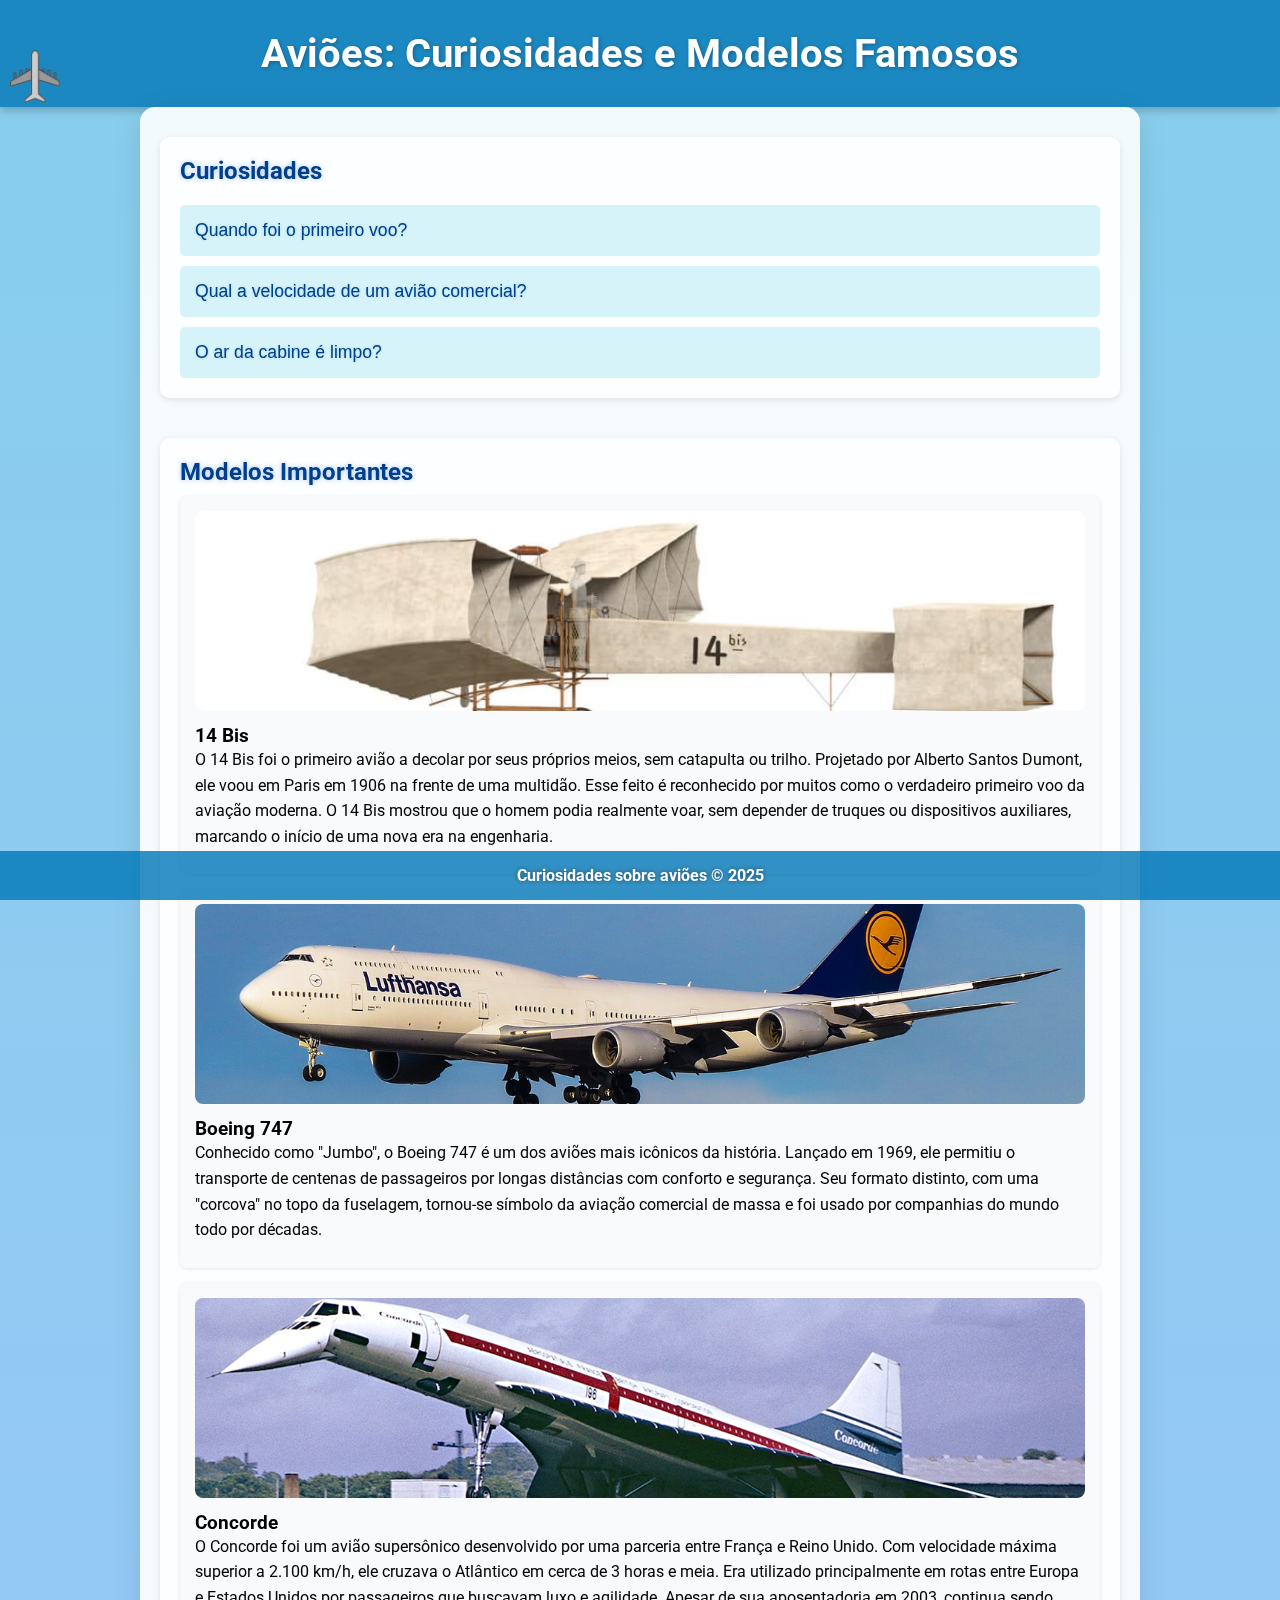
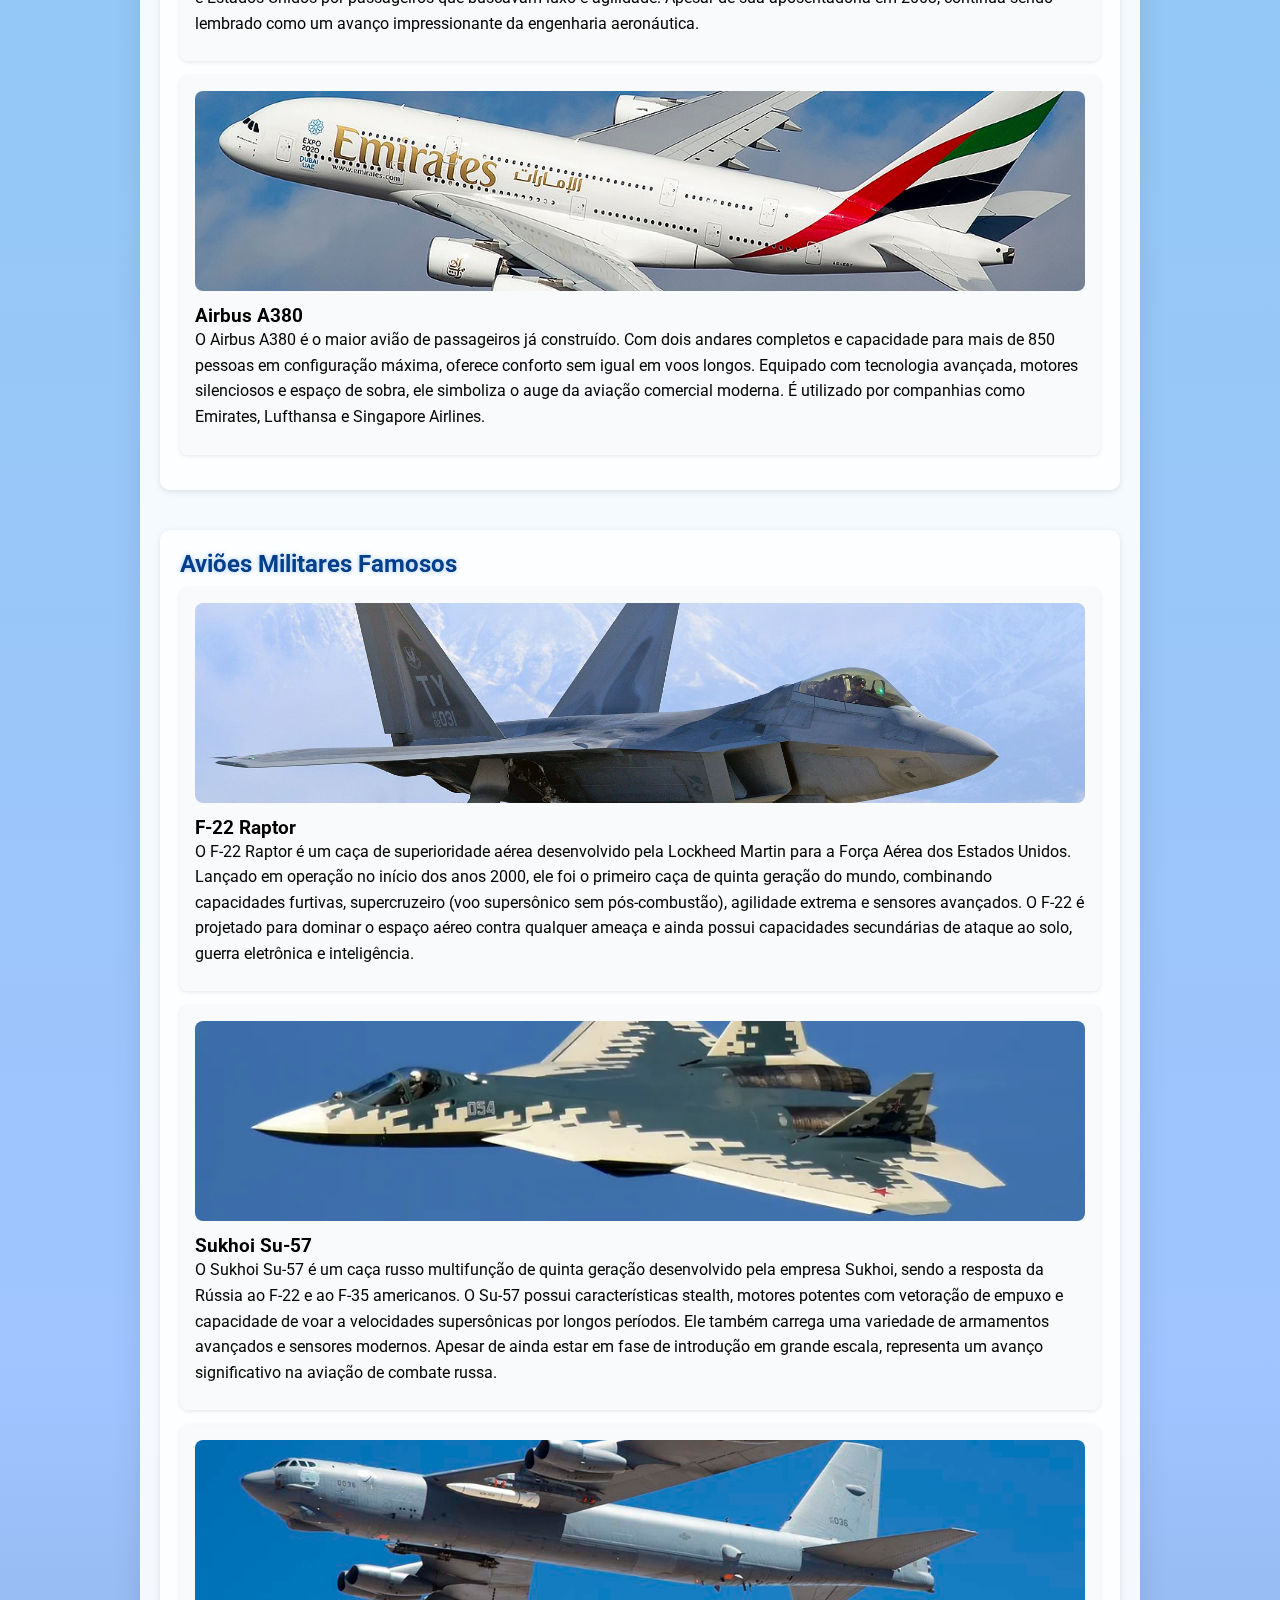
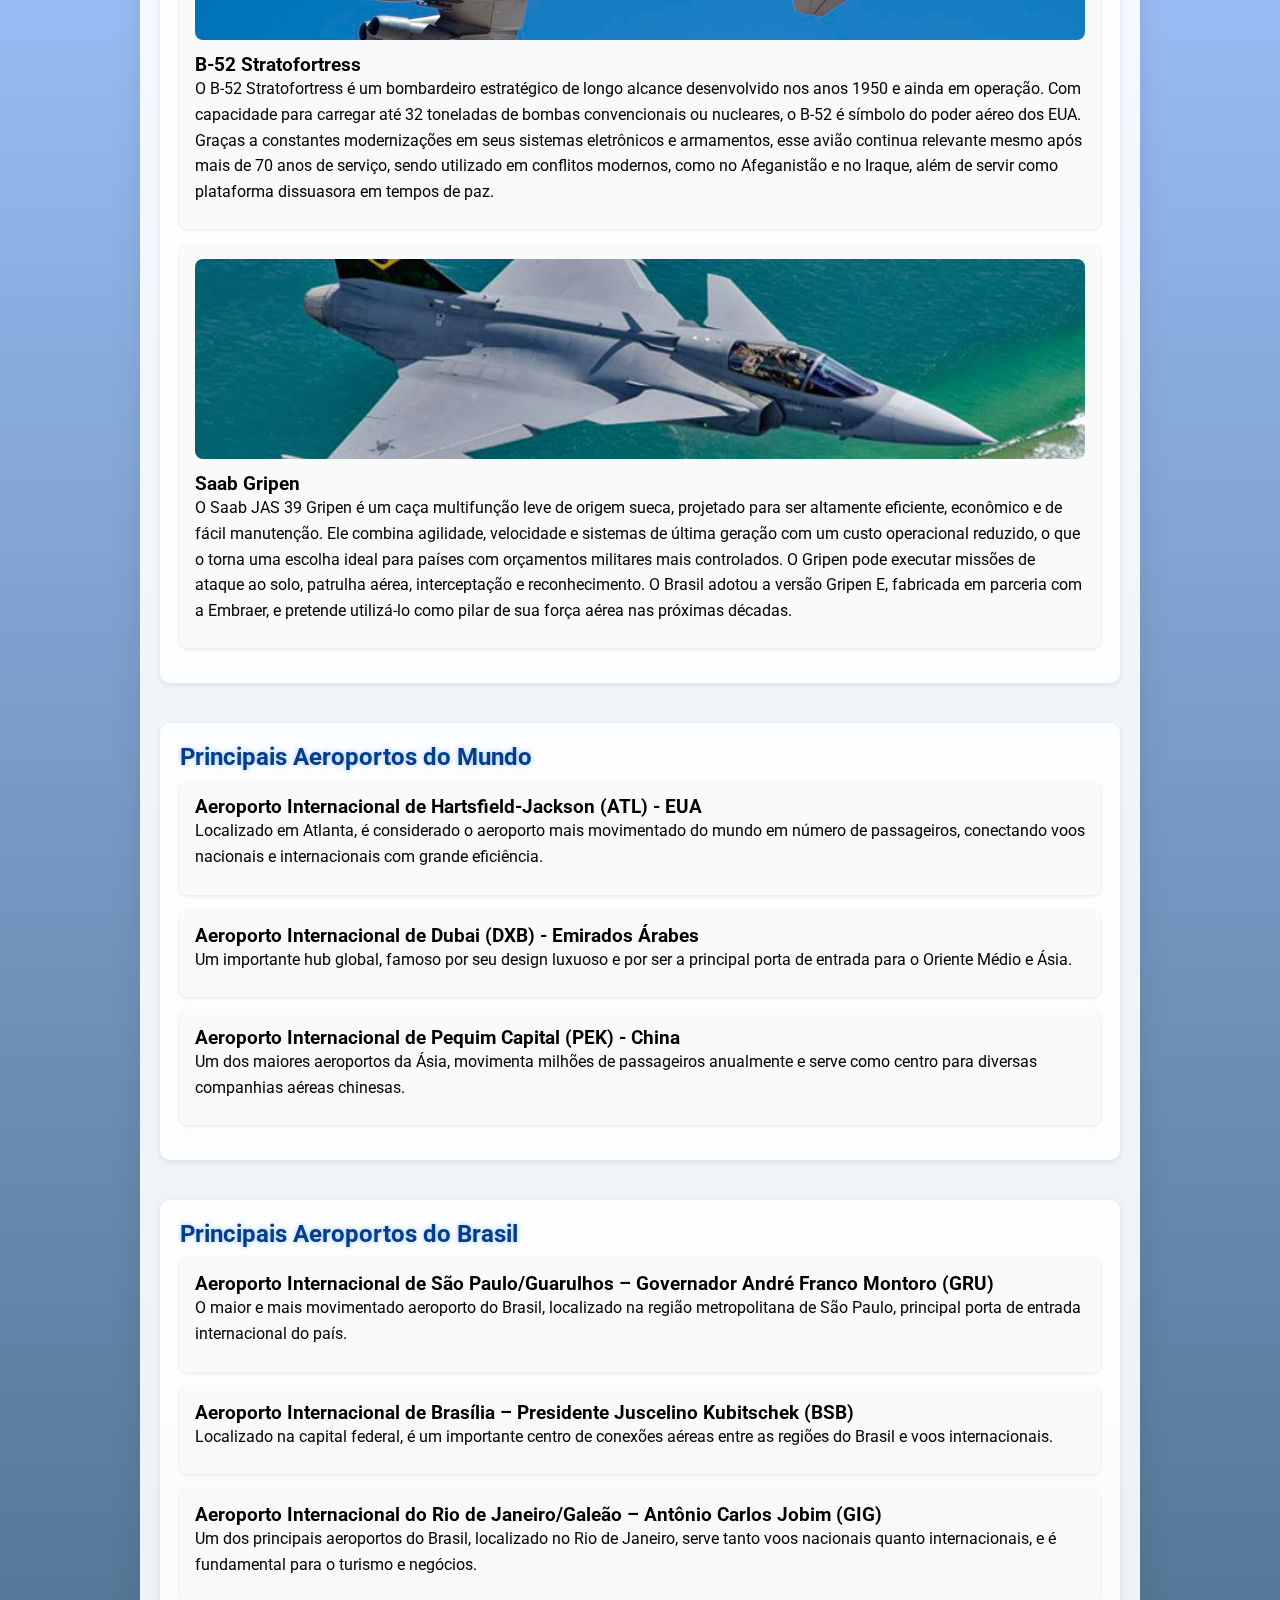
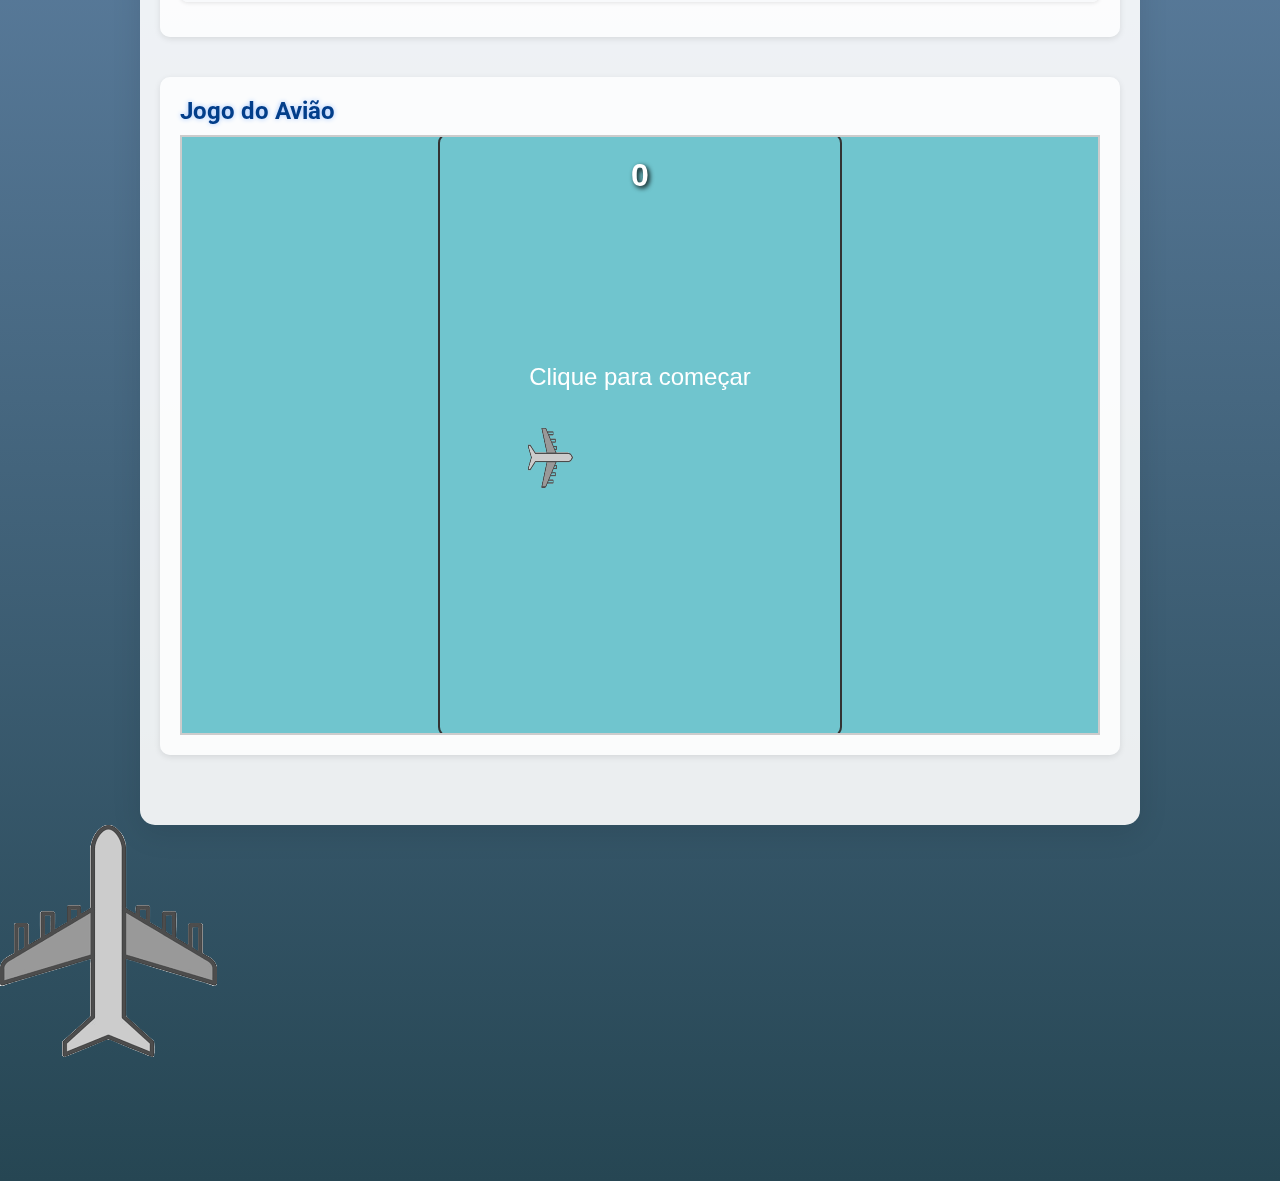
<file: index.html>
<!DOCTYPE html>
<html lang="pt-BR">

<head>
  <meta charset="UTF-8" />
  <meta name="viewport" content="width=device-width, initial-scale=1.0" />
  <title>Curiosidades sobre Aviões</title>
  <link href="https://fonts.googleapis.com/css2?family=Roboto:wght@400;700&display=swap" rel="stylesheet" />
  <link rel="stylesheet" href="style.css">
</head>

<body>
  <!-- Fundo do céu -->
  <div id="sky">
    <div class="cloud" id="cloud1"></div>
    <div class="cloud" id="cloud2"></div>
    <div class="cloud" id="cloud3"></div>
  </div>

  <header>
    <h1>Aviões: Curiosidades e Modelos Famosos</h1>
  </header>

  <main>
    <section id="curiosidades">
      <h2>Curiosidades</h2>
      <button class="accordion" id="voo">Quando foi o primeiro voo?</button>
      <div class="panel">
        <p>O primeiro voo público e bem-sucedido de um avião aconteceu em 1906, com o 14 Bis de Santos Dumont em Paris,
          sem ajuda externa. Esse voo foi um marco na história da aviação, pois foi realizado diante de testemunhas
          oficiais e provou que uma máquina mais pesada que o ar podia voar por seus próprios meios.</p>
      </div>
      <button class="accordion" id="velocidade">Qual a velocidade de um avião comercial?</button>
      <div class="panel">
        <p>Um avião comercial moderno, como um Boeing 737 ou Airbus A320, geralmente voa a cerca de 850 a 900 km/h. Essa
          velocidade permite que viagens internacionais sejam feitas em poucas horas, encurtando distâncias e conectando
          o mundo de forma rápida e eficiente.</p>
      </div>
      <button class="accordion" id="ar">O ar da cabine é limpo?</button>
      <div class="panel">
        <p>Sim! O ar da cabine é renovado constantemente por sistemas de ventilação com filtros HEPA, que removem até
          99,97% das partículas, incluindo vírus e bactérias. Esse ar é misturado com ar fresco vindo do lado de fora,
          garantindo uma atmosfera segura e confortável durante o voo.</p>
      </div>
    </section>

    <section>
      <h2>Modelos Importantes</h2>

      <div class="plane-box">
        <img src="img/14bis_29.avif" alt="14 Bis" />
        <h3>14 Bis</h3>
        <p>O 14 Bis foi o primeiro avião a decolar por seus próprios meios, sem catapulta ou trilho. Projetado por
          Alberto Santos Dumont, ele voou em Paris em 1906 na frente de uma multidão. Esse feito é reconhecido por
          muitos como o verdadeiro primeiro voo da aviação moderna. O 14 Bis mostrou que o homem podia realmente voar,
          sem depender de truques ou dispositivos auxiliares, marcando o início de uma nova era na engenharia.</p>
      </div>

      <div class="plane-box">
        <img src="img/Lufthansa_Boeing_747-8_(16093562187).jpg" alt="Boeing 747" />
        <h3>Boeing 747</h3>
        <p>Conhecido como "Jumbo", o Boeing 747 é um dos aviões mais icônicos da história. Lançado em 1969, ele permitiu
          o transporte de centenas de passageiros por longas distâncias com conforto e segurança. Seu formato distinto,
          com uma "corcova" no topo da fuselagem, tornou-se símbolo da aviação comercial de massa e foi usado por
          companhias do mundo todo por décadas.</p>
      </div>

      <div class="plane-box">
        <img src="img/concorde.png" alt="Concorde" />
        <h3>Concorde</h3>
        <p>O Concorde foi um avião supersônico desenvolvido por uma parceria entre França e Reino Unido. Com velocidade
          máxima superior a 2.100 km/h, ele cruzava o Atlântico em cerca de 3 horas e meia. Era utilizado principalmente
          em rotas entre Europa e Estados Unidos por passageiros que buscavam luxo e agilidade. Apesar de sua
          aposentadoria em 2003, continua sendo lembrado como um avanço impressionante da engenharia aeronáutica.</p>
      </div>

      <div class="plane-box">
        <img src="img/A6-EDY_A380_Emirates_31_jan_2013_jfk_(8442269364)_(cropped).jpg" alt="Airbus A380" />
        <h3>Airbus A380</h3>
        <p>O Airbus A380 é o maior avião de passageiros já construído. Com dois andares completos e capacidade para mais
          de 850 pessoas em configuração máxima, oferece conforto sem igual em voos longos. Equipado com tecnologia
          avançada, motores silenciosos e espaço de sobra, ele simboliza o auge da aviação comercial moderna. É
          utilizado por companhias como Emirates, Lufthansa e Singapore Airlines.</p>
      </div>
    </section>
    <section>
      <h2>Aviões Militares Famosos</h2>

      <div class="plane-box">
        <img src="img/images.jpg" alt="F-22 Raptor" />
        <h3>F-22 Raptor</h3>
        <p>O F-22 Raptor é um caça de superioridade aérea desenvolvido pela Lockheed Martin para a Força Aérea dos
          Estados Unidos. Lançado em operação no início dos anos 2000, ele foi o primeiro caça de quinta geração do
          mundo, combinando capacidades furtivas, supercruzeiro (voo supersônico sem pós-combustão), agilidade extrema e
          sensores avançados. O F-22 é projetado para dominar o espaço aéreo contra qualquer ameaça e ainda possui
          capacidades secundárias de ataque ao solo, guerra eletrônica e inteligência.</p>
      </div>

      <div class="plane-box">
        <img src="img/Sukhoi_Design_Bureau,_054,_Sukhoi_Su-57_(49581303977).jpg" alt="Sukhoi Su-57" />
        <h3>Sukhoi Su-57</h3>
        <p>O Sukhoi Su-57 é um caça russo multifunção de quinta geração desenvolvido pela empresa Sukhoi, sendo a
          resposta da Rússia ao F-22 e ao F-35 americanos. O Su-57 possui características stealth, motores potentes com
          vetoração de empuxo e capacidade de voar a velocidades supersônicas por longos períodos. Ele também carrega
          uma variedade de armamentos avançados e sensores modernos. Apesar de ainda estar em fase de introdução em
          grande escala, representa um avanço significativo na aviação de combate russa.</p>
      </div>

      <div class="plane-box">
        <img src="img/b52.jpg" alt="B-52 Stratofortress" />
        <h3>B-52 Stratofortress</h3>
        <p>O B-52 Stratofortress é um bombardeiro estratégico de longo alcance desenvolvido nos anos 1950 e ainda em
          operação. Com capacidade para carregar até 32 toneladas de bombas convencionais ou nucleares, o B-52 é símbolo
          do poder aéreo dos EUA. Graças a constantes modernizações em seus sistemas eletrônicos e armamentos, esse
          avião continua relevante mesmo após mais de 70 anos de serviço, sendo utilizado em conflitos modernos, como no
          Afeganistão e no Iraque, além de servir como plataforma dissuasora em tempos de paz.</p>
      </div>

      <div class="plane-box">
        <img src="img/gripen.jpg" alt="Saab Gripen" />
        <h3>Saab Gripen</h3>
        <p>O Saab JAS 39 Gripen é um caça multifunção leve de origem sueca, projetado para ser altamente eficiente,
          econômico e de fácil manutenção. Ele combina agilidade, velocidade e sistemas de última geração com um custo
          operacional reduzido, o que o torna uma escolha ideal para países com orçamentos militares mais controlados. O
          Gripen pode executar missões de ataque ao solo, patrulha aérea, interceptação e reconhecimento. O Brasil
          adotou a versão Gripen E, fabricada em parceria com a Embraer, e pretende utilizá-lo como pilar de sua força
          aérea nas próximas décadas.</p>
      </div>
    </section>

    <section>
      <h2>Principais Aeroportos do Mundo</h2>

      <div class="plane-box">
        <h3>Aeroporto Internacional de Hartsfield-Jackson (ATL) - EUA</h3>
        <p>Localizado em Atlanta, é considerado o aeroporto mais movimentado do mundo em número de passageiros,
          conectando voos nacionais e internacionais com grande eficiência.</p>
      </div>

      <div class="plane-box">
        <h3>Aeroporto Internacional de Dubai (DXB) - Emirados Árabes</h3>
        <p>Um importante hub global, famoso por seu design luxuoso e por ser a principal porta de entrada para o Oriente
          Médio e Ásia.</p>
      </div>

      <div class="plane-box">
        <h3>Aeroporto Internacional de Pequim Capital (PEK) - China</h3>
        <p>Um dos maiores aeroportos da Ásia, movimenta milhões de passageiros anualmente e serve como centro para
          diversas companhias aéreas chinesas.</p>
      </div>
    </section>

    <section>
      <h2>Principais Aeroportos do Brasil</h2>

      <div class="plane-box">
        <h3>Aeroporto Internacional de São Paulo/Guarulhos – Governador André Franco Montoro (GRU)</h3>
        <p>O maior e mais movimentado aeroporto do Brasil, localizado na região metropolitana de São Paulo, principal
          porta de entrada internacional do país.</p>
      </div>

      <div class="plane-box">
        <h3>Aeroporto Internacional de Brasília – Presidente Juscelino Kubitschek (BSB)</h3>
        <p>Localizado na capital federal, é um importante centro de conexões aéreas entre as regiões do Brasil e voos
          internacionais.</p>
      </div>

      <div class="plane-box">
        <h3>Aeroporto Internacional do Rio de Janeiro/Galeão – Antônio Carlos Jobim (GIG)</h3>
        <p>Um dos principais aeroportos do Brasil, localizado no Rio de Janeiro, serve tanto voos nacionais quanto
          internacionais, e é fundamental para o turismo e negócios.</p>
      </div>
    </section>
    <section>
      <h2>Jogo do Avião</h2>
      <div id="game-container" style="width: 100%; height: 600px; background-color: #eef; border: 2px solid #ccc;">
        <iframe src="jogo.html" style="width: 100%; height: 100%; border: none;"></iframe>
      </div>
    </section>
  </main>
  <img id="flying-plane" src="img/aviao.png" />
  <img id="flying-plane2" src="img/aviao.png" />

  <footer>
    Curiosidades sobre aviões &copy; 2025
  </footer>

  <script>
    // Accordion funcionalidade
    const acc = document.querySelectorAll(".accordion");
    acc.forEach(button => {
      button.addEventListener("click", () => {
        const panel = button.nextElementSibling;
        if (panel.style.maxHeight) {
          panel.style.maxHeight = null;
        } else {
          // fecha todos os outros painéis
          document.querySelectorAll(".panel").forEach(p => p.style.maxHeight = null);
          panel.style.maxHeight = panel.scrollHeight + "px";
        }
      });
    });
  </script>
</body>

</html>
</file>
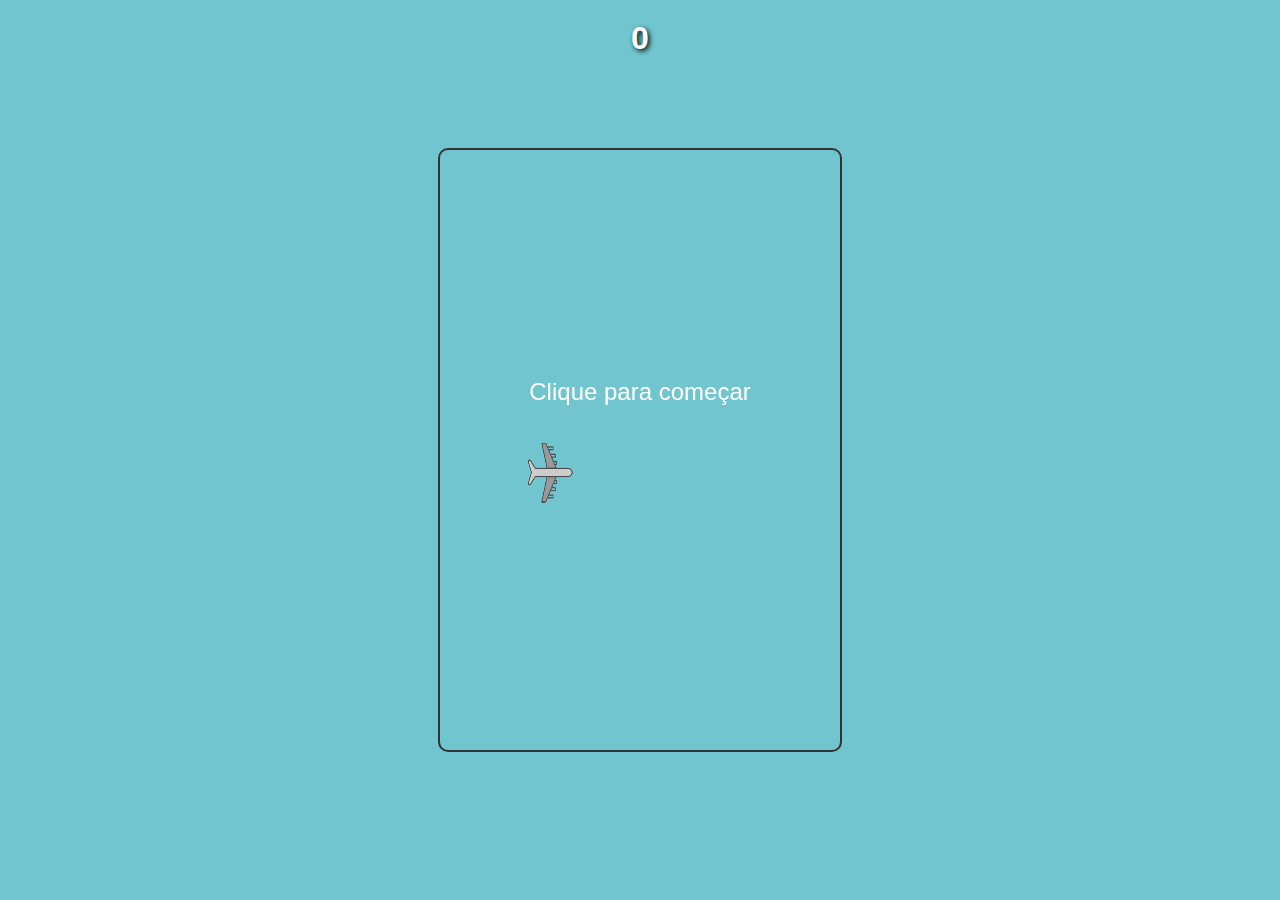
<file: jogo.html>
<!DOCTYPE html>
<html lang="pt-BR">

<head>
    <meta charset="UTF-8" />
    <meta name="viewport" content="width=device-width, initial-scale=1" />
    <title>Flappy Plane</title>
    <style>
        * {
            margin: 0;
            padding: 0;
            box-sizing: border-box;
        }

        body {
            background: #70c5ce;
            display: flex;
            justify-content: center;
            align-items: center;
            height: 100vh;
            overflow: hidden;
            font-family: Arial, sans-serif;
            position: relative;
        }

        canvas {
            background: #70c5ce;
            border: 2px solid #333;
            border-radius: 10px;
            display: block;
        }

        #score {
            position: absolute;
            top: 20px;
            font-size: 32px;
            font-weight: bold;
            color: white;
            text-shadow: 2px 2px 5px black;
            user-select: none;
            left: 50%;
            transform: translateX(-50%);
        }
    </style>
</head>

<body>
    <div id="score">0</div>
    <canvas id="gameCanvas" width="400" height="600"></canvas>

    <script>
    const canvas = document.getElementById('gameCanvas');
    const ctx = canvas.getContext('2d');
    const scoreDisplay = document.getElementById('score');

    const planeImg = new Image();
    planeImg.src = 'img/aviao.png';

    const pipeWidth = 60;
    const pipeGap = 150;
    const gravity = 0.5;
    const jumpStrength = -8;

    let plane = {
        x: 80,
        y: canvas.height / 2,
        width: 60,
        height: 45,
        velocity: 0,
    };

    let pipes = [];
    let frameCount = 0;
    let score = 0;
    let gameOver = false;
    let gameStarted = false;

    function createPipe() {
        const topHeight = Math.floor(Math.random() * (canvas.height - pipeGap - 100)) + 50;
        pipes.push({
            x: canvas.width,
            topHeight: topHeight,
            width: pipeWidth,
            bottomY: topHeight + pipeGap,
        });
    }

    function checkCollision(pipe) {
        const planeHitbox = {
            x: plane.x + 10,
            y: plane.y + 10,
            width: plane.width - 20,
            height: plane.height - 20,
        };

        const pipeTop = {
            x: pipe.x,
            y: 0,
            width: pipe.width,
            height: pipe.topHeight,
        };

        const pipeBottom = {
            x: pipe.x,
            y: pipe.bottomY,
            width: pipe.width,
            height: canvas.height - pipe.bottomY,
        };

        function rectsOverlap(r1, r2) {
            return !(r2.x > r1.x + r1.width ||
                r2.x + r2.width < r1.x ||
                r2.y > r1.y + r1.height ||
                r2.y + r2.height < r1.y);
        }

        if (rectsOverlap(planeHitbox, pipeTop) || rectsOverlap(planeHitbox, pipeBottom)) {
            return true;
        }

        if (planeHitbox.y < 0 || planeHitbox.y + planeHitbox.height > canvas.height) {
            return true;
        }

        return false;
    }

    function resetGame() {
        pipes = [];
        plane.y = canvas.height / 2;
        plane.velocity = 0;
        score = 0;
        gameOver = false;
        gameStarted = false;
        scoreDisplay.textContent = score;
        frameCount = 0;
        draw(); // Redesenha a tela no estado inicial
    }

    function update() {
        if (gameOver || !gameStarted) return;

        frameCount++;

        if (frameCount % 100 === 0) {
            createPipe();
        }

        pipes.forEach(pipe => {
            pipe.x -= 2;
        });

        if (pipes.length && pipes[0].x + pipeWidth < 0) {
            pipes.shift();
            score++;
            scoreDisplay.textContent = score;
        }

        plane.velocity += gravity;
        plane.y += plane.velocity;

        for (let pipe of pipes) {
            if (checkCollision(pipe)) {
                gameOver = true;
                alert('Game Over! Sua pontuação: ' + score);
                return;
            }
        }

        draw();
        requestAnimationFrame(update);
    }

    function draw() {
        ctx.clearRect(0, 0, canvas.width, canvas.height);

        pipes.forEach(pipe => {
            ctx.fillStyle = '#228B22';
            ctx.fillRect(pipe.x, 0, pipe.width, pipe.topHeight);
            ctx.fillRect(pipe.x, pipe.bottomY, pipe.width, canvas.height - pipe.bottomY);
        });

        ctx.save();
        ctx.translate(plane.x + plane.width / 2, plane.y + plane.height / 2);
        ctx.rotate(Math.PI / 2);
        ctx.drawImage(planeImg, -plane.width / 2, -plane.height / 2, plane.width, plane.height);
        ctx.restore();

        if (!gameStarted && !gameOver) {
            ctx.fillStyle = 'white';
            ctx.font = '24px Arial';
            ctx.textAlign = 'center';
            ctx.fillText('Clique para começar', canvas.width / 2, canvas.height / 2 - 50);
        }
    }

    window.addEventListener('keydown', e => {
        if (e.code === 'Space' || e.code === 'ArrowUp') {
            if (gameOver) return;

            if (!gameStarted) {
                gameStarted = true;
                update();
            }

            plane.velocity = jumpStrength;
        }
    });

    window.addEventListener('click', () => {
        if (gameOver) {
            resetGame();
        } else {
            if (!gameStarted) {
                gameStarted = true;
                update();
            }
            plane.velocity = jumpStrength;
        }
    });

    planeImg.onload = () => {
        resetGame();
    };
</script>
    
</body>

</html>
</file>
<file: style.css>
* {
  box-sizing: border-box;
  margin: 0;
  padding: 0;
}
body {
  font-family: 'Roboto', sans-serif;
  min-height: 100vh;
  padding-bottom: 120px;
  position: relative;
  overflow-x: hidden;
  background: linear-gradient(to bottom, #87ceeb 0%, #a0c4ff 50%, #264653 100%);
  /* Céu azul claro para cima e escurecendo para baixo */
}
/* Nuvens */
.cloud {
  position: fixed;
  background: #fff;
  background: linear-gradient(top, #fff 5%, #f1f1f1 100%);
  border-radius: 100px;
  box-shadow:
    20px 10px 20px rgba(0,0,0,0.05);
  opacity: 0.85;
  filter: drop-shadow(0 0 3px rgba(0,0,0,0.05));
  animation-timing-function: ease-in-out;
  animation-iteration-count: infinite;
  animation-direction: alternate;
  z-index: -1;
}
.cloud:before,
.cloud:after {
  content: '';
  position: absolute;
  background: #fff;
  z-index: -1;
  border-radius: 100px;
}
.cloud:before {
  width: 60px;
  height: 60px;
  top: -30px;
  left: 10px;
  box-shadow: 20px 20px 20px rgba(0,0,0,0.05);
}
.cloud:after {
  width: 40px;
  height: 40px;
  top: -15px;
  right: 10px;
  box-shadow: 20px 20px 20px rgba(0,0,0,0.05);
}

/* 3 nuvens diferentes com animação horizontal */
#cloud1 {
  top: 150px;
  left: -200px;
  width: 150px;
  height: 80px;
  animation-name: moveCloud1;
  animation-duration: 60s;
}
#cloud2 {
  top: 300px;
  left: -250px;
  width: 200px;
  height: 100px;
  animation-name: moveCloud2;
  animation-duration: 80s;
  animation-delay: 10s;
}
#cloud3 {
  top: 450px;
  left: -180px;
  width: 120px;
  height: 70px;
  animation-name: moveCloud3;
  animation-duration: 65s;
  animation-delay: 20s;
}

@keyframes moveCloud1 {
  0% { left: -200px; }
  100% { left: 110vw; }
}
@keyframes moveCloud2 {
  0% { left: -250px; }
  100% { left: 120vw; }
}
@keyframes moveCloud3 {
  0% { left: -180px; }
  100% { left: 100vw; }
}

/* Resto do CSS do site (header, main, footer, etc.) */
header {
  background-color: #0077b6cc;
  color: white;
  padding: 30px 20px;
  text-align: center;
  box-shadow: 0 4px 8px rgba(0, 0, 0, 0.2);
  position: relative;
  z-index: 10;
}
header h1 {
  font-size: 2.5rem;
  text-shadow: 1px 1px 4px rgba(0,0,0,0.3);
}
main {
  padding: 30px 20px;
  max-width: 1000px;
  margin: auto;
  position: relative;
  z-index: 10;
  background: rgba(255 255 255 / 0.9);
  border-radius: 15px;
  box-shadow: 0 8px 30px rgb(0 0 0 / 0.1);
}
section {
  margin-bottom: 40px;
  background-color: #ffffffcc;
  padding: 20px;
  border-radius: 10px;
  box-shadow: 0 2px 6px rgba(0, 0, 0, 0.1);
  transition: transform 0.3s;
}
section:hover {
  transform: scale(1.01);
}
h2 {
  color: #023e8a;
  margin-bottom: 10px;
  text-shadow: 0 0 5px #a0c4ff;
}
p {
  line-height: 1.6;
  margin-bottom: 10px;
  text-shadow: 0 0 2px #eee;
}
footer {
  background-color: #0077b6cc;
  color: white;
  text-align: center;
  padding: 15px;
  position: fixed;
  width: 100%;
  bottom: 0;
  font-weight: bold;
  z-index: 10;
  text-shadow: 0 0 5px rgba(0,0,0,0.5);
}
.accordion {
  cursor: pointer;
  background-color: #caf0f8cc;
  color: #023e8a;
  padding: 15px;
  width: 100%;
  border: none;
  text-align: left;
  outline: none;
  font-size: 1.1rem;
  transition: background-color 0.2s;
  margin-top: 10px;
  border-radius: 5px;
  text-shadow: 0 0 2px #8ecae6;
}
.accordion:hover {
  background-color: #ade8f4cc;
}
.panel {
  padding: 0 15px;
  background-color: white;
  max-height: 0;
  overflow: hidden;
  transition: max-height 0.3s ease-out;
  text-shadow: none;
}
.plane-box {
  background-color: #f8f9facc;
  padding: 15px;
  border-radius: 8px;
  margin-bottom: 15px;
  box-shadow: 0 1px 4px rgba(0,0,0,0.1);
}
.plane-box img {
  width: 100%;
  max-height: 200px;
  object-fit: cover;
  border-radius: 8px;
  margin-bottom: 10px;
}
#flying-plane {
  position: fixed;
  left: 10px;
  top: 50px;
  width: 50px;
  transition: top 0.1s linear;
  z-index: 1000;
  user-select: none;
}
</file>
